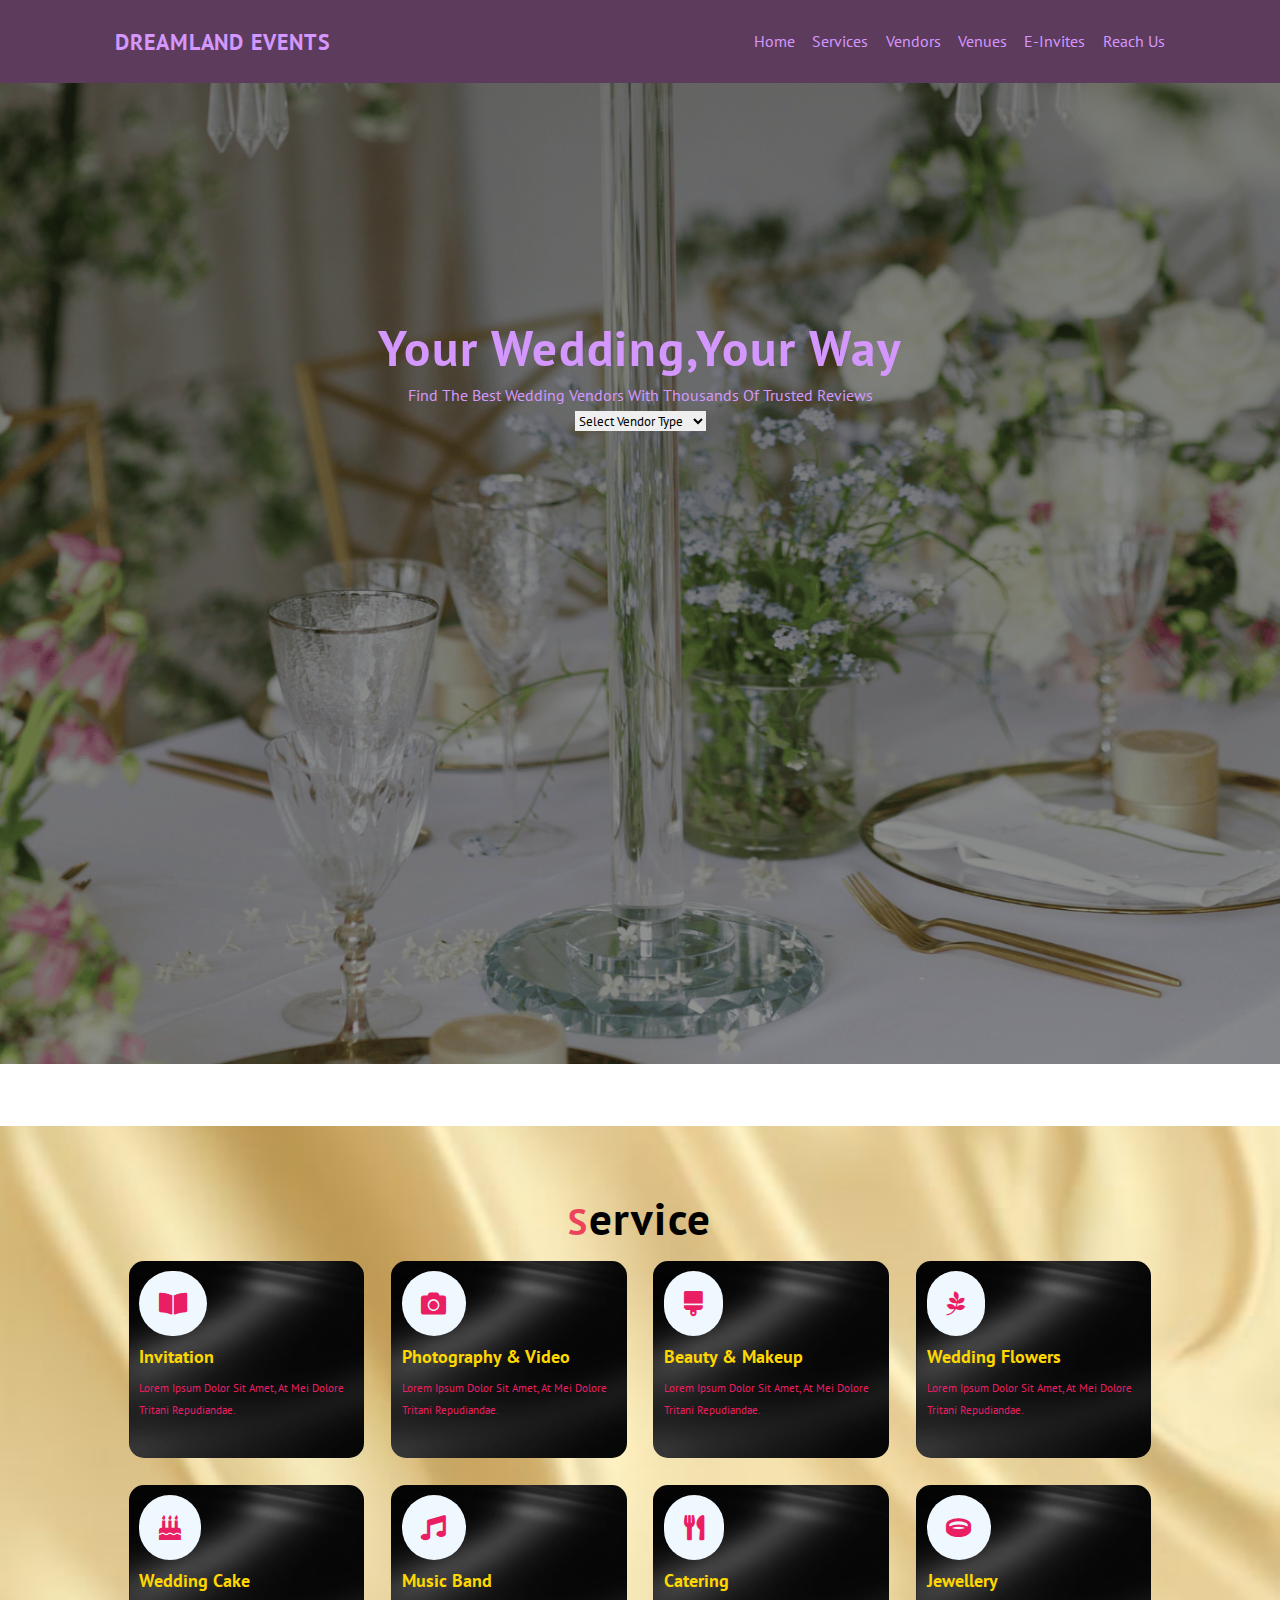
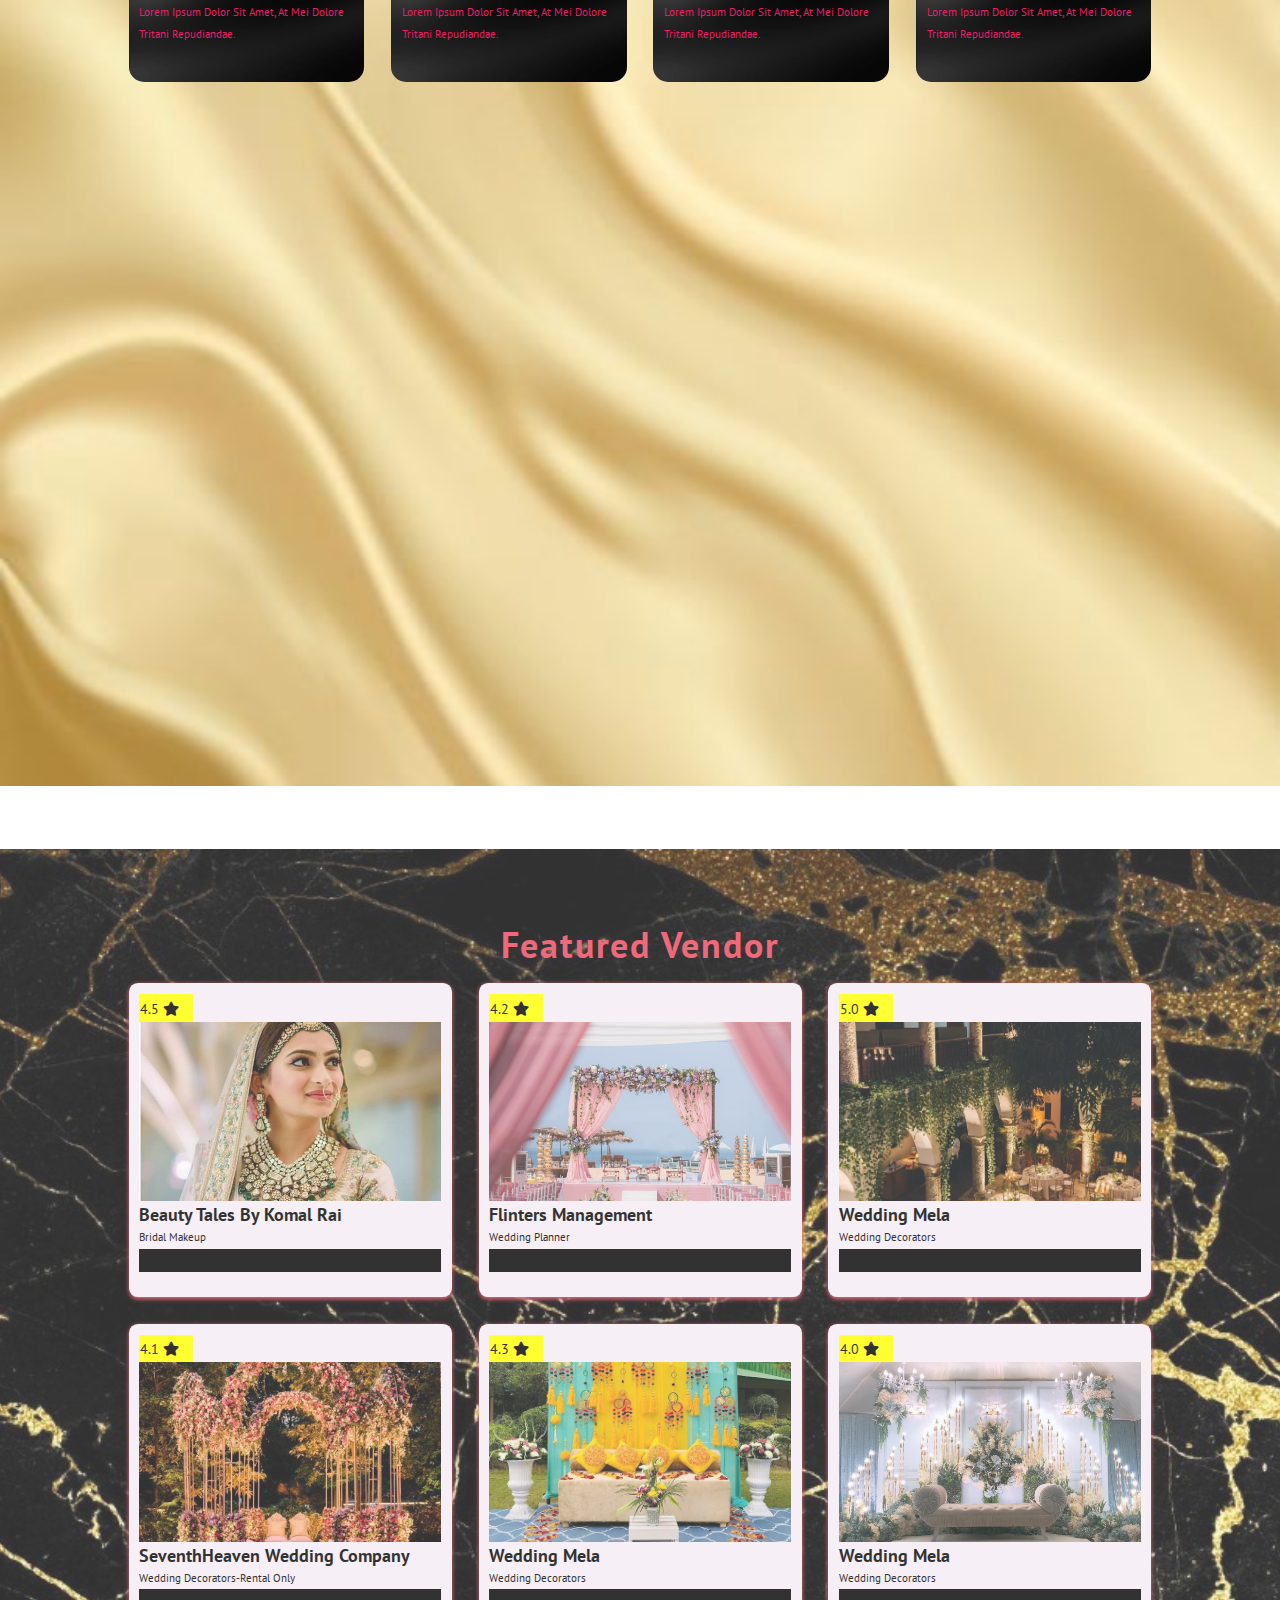
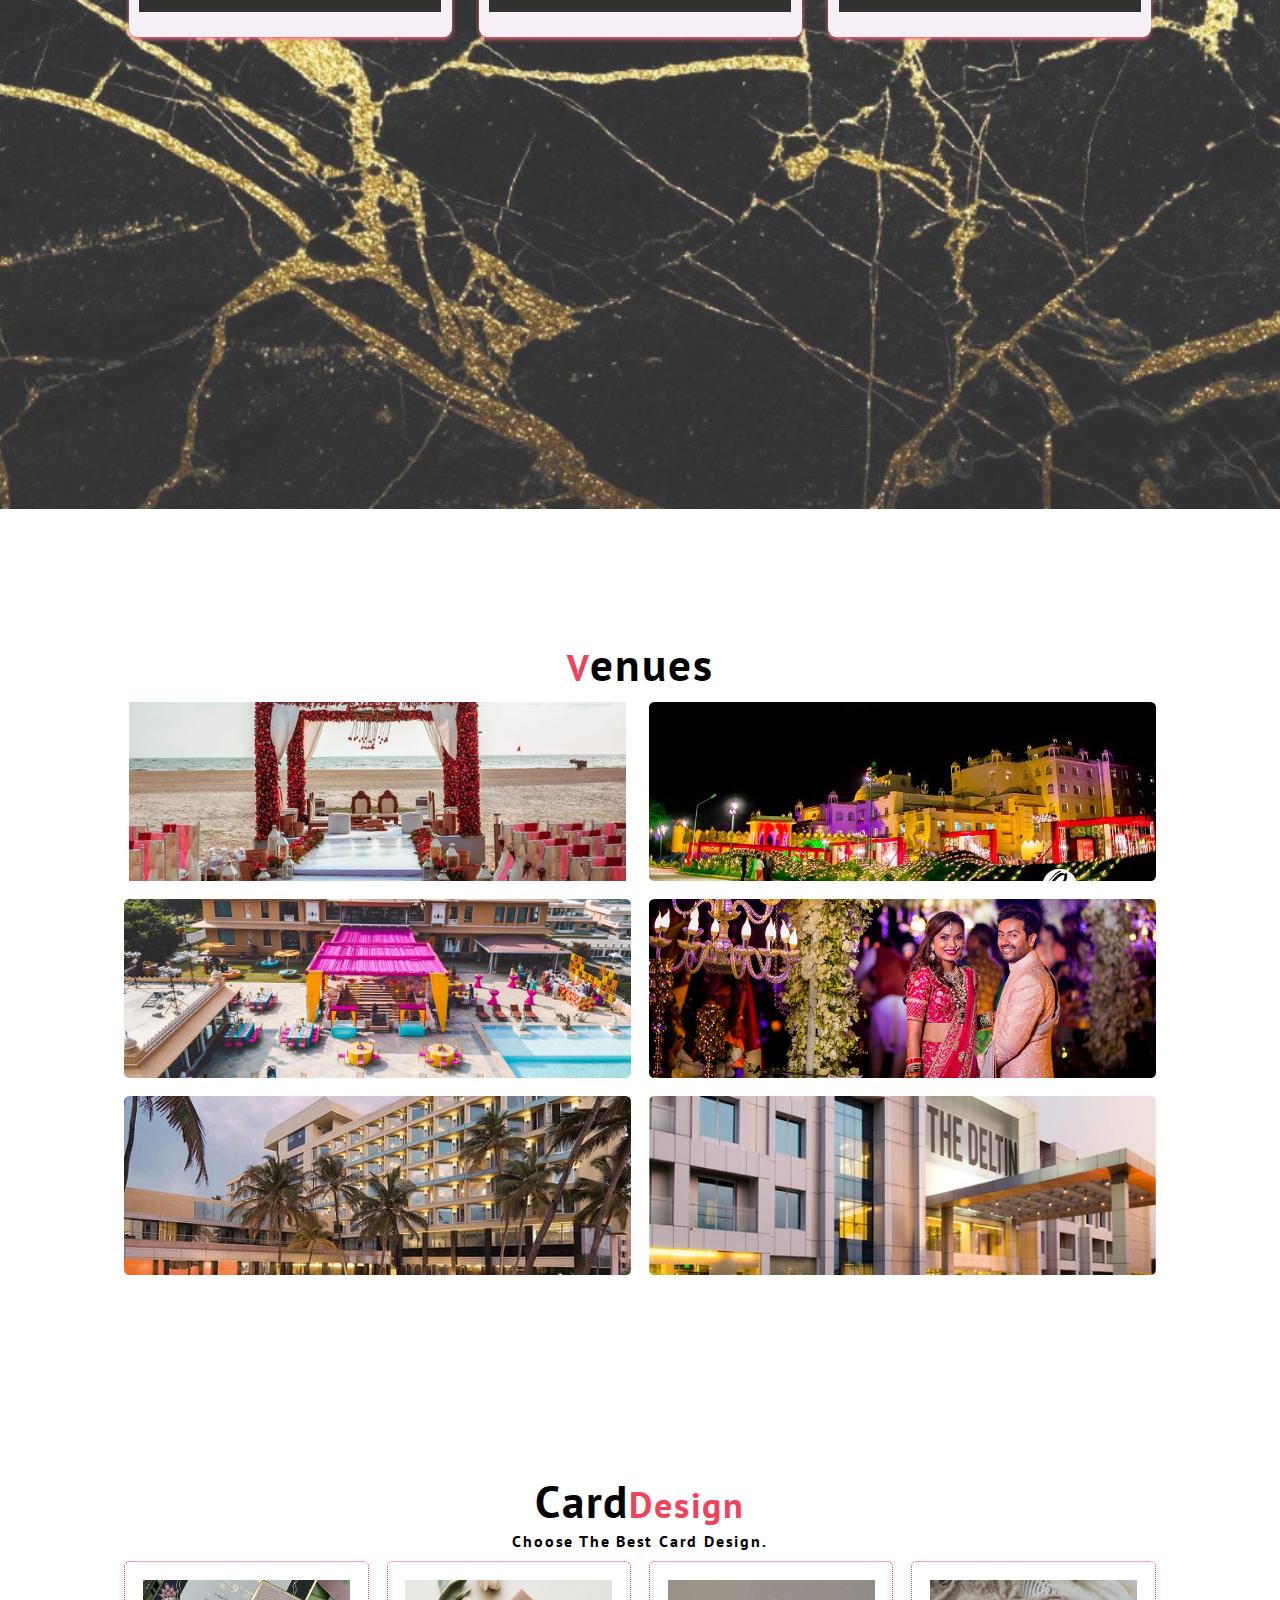
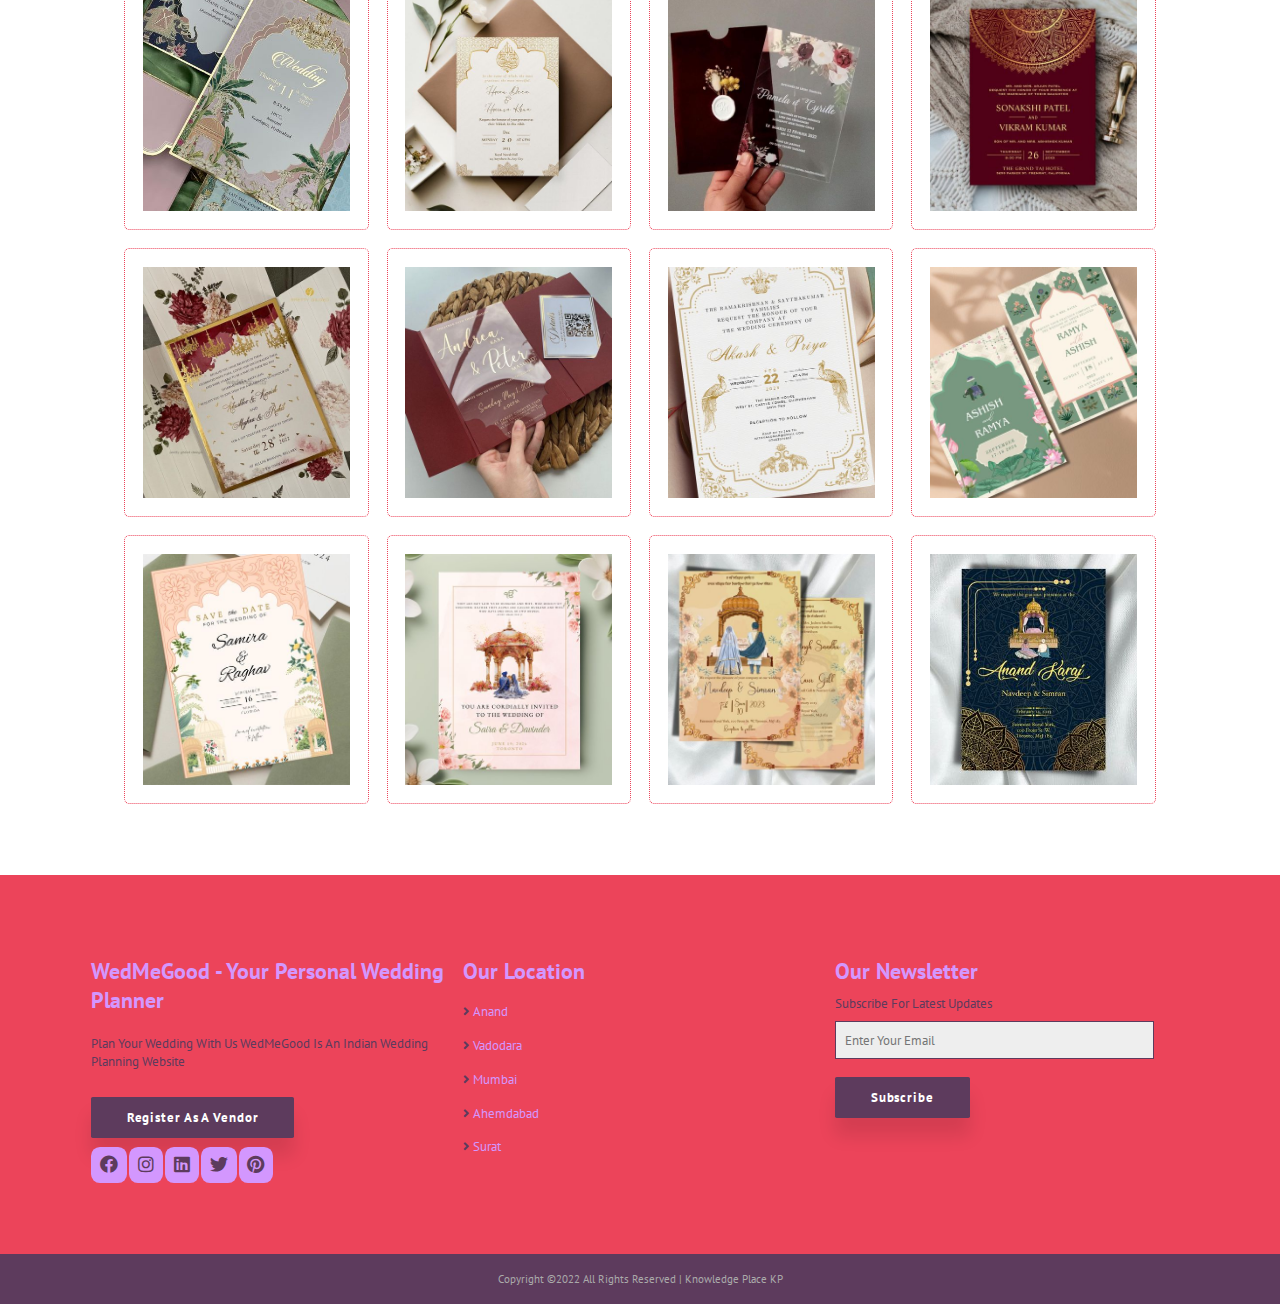
<file: project/index.html>
<!DOCTYPE html>
<html lang="en">
  <head>
    <meta charset="UTF-8" />
    <meta http-equiv="X-UA-Compatible" content="IE=edge" />
    <meta name="viewport" content="width=device-width, initial-scale=1.0" />
    <title>DREAMLAND EVENTS</title>
    <link rel="stylesheet" href="style.css" />
    <link
      rel="stylesheet"
      href="https://cdnjs.cloudflare.com/ajax/libs/font-awesome/5.15.4/css/all.min.css"
    />
  </head>

  <body>
    <header class="head">
      <a href="#" class="logo"
        <span>DREAMLAND EVENTS</span>&nbsp; 
      </a>
      <nav class="navbar">
        <a href="#" class="active">Home</a>
        <a href="#service">Services</a>
        <a href="#vendor">Vendors</a>
        <a href="#venue">Venues</a>
        <a href="#invite">E-invites</a>
        <a href="#contact">Reach us</a>
      </nav>
      <div id="menu-bar"><i class="fas fa-bars"></i></div>
    </header>

    /*--------------------------home section--------------------------*/
    
    <section class="home" id="home">
      <form action="#">
          <div class="search-box">
              <h1>Your Wedding,Your Way</h1>
              <p>Find the best wedding vendors with thousands of trusted reviews</p>
              <select id="pageSelect">
          <option disabled selected>Select vendor type</option>
          <option value="Wedding_Venues.html">Wedding Venues</option>
          <option value="bridal_makeup.html">Bridal Makeup</option>
          <option value="Groom_Wear.html">Groom Wear</option>
          <option value="Wedding_Decoration.html">Wedding decoration</option>
      </select>
          </div>
      </form>
      
  </section>
  
   <!------------------------services-------------------->
   
   <section class="service" id="service"  >
    <div class="title">
        <h1><span>S</span>ervice</h1>
    </div>
   
    <div class="services-row">
        <div class="services-col">
            <i class="fas fa-book-open"></i>
            <h2>invitation</h2>
            <p>Lorem ipsum dolor sit amet, at mei dolore tritani repudiandae.</p>
        </div>
        <div class="services-col">
            <i class="fas fa-camera"></i>
            <h2>Photography & Video</h2>
            <p>Lorem ipsum dolor sit amet, at mei dolore tritani repudiandae.</p>
        </div>
        <div class="services-col">
            <i class="fas fa-brush"></i>
            <h2>Beauty & Makeup</h2>
            <p>Lorem ipsum dolor sit amet, at mei dolore tritani repudiandae.</p>
        </div>
        <div class="services-col">
            <i class="fab fa-pagelines"></i>
            <h2>Wedding flowers</h2>
            <p>Lorem ipsum dolor sit amet, at mei dolore tritani repudiandae.</p>
        </div>
        <div class="services-col">
            <i class="fas fa-birthday-cake"></i>
            <h2>wedding cake</h2>
            <p>Lorem ipsum dolor sit amet, at mei dolore tritani repudiandae.</p>
        </div>
        <div class="services-col">
            <i class="fas fa-music"></i>
            <h2>music band</h2>
            <p>Lorem ipsum dolor sit amet, at mei dolore tritani repudiandae.</p>
        </div>
        <div class="services-col">
            <i class="fas fa-utensils"></i>
            <h2>Catering</h2>
            <p>Lorem ipsum dolor sit amet, at mei dolore tritani repudiandae.</p>
        </div>
        <div class="services-col">
            <i class="fas fa-ring"></i>
            <h2>Jewellery</h2>
            <p>Lorem ipsum dolor sit amet, at mei dolore tritani repudiandae.</p>
        </div>
    </div>
    
</section>

<!-----------------------------vendor------------------->

<section class="vendor" id="vendor">
  <div class="title">
      <h1><span>Featured <span>Vendor</h1>
  </div>
  <div class="vendor-list">
      <div class="vendor-row">
          <div class="rate">4.5&nbsp;<i class="fas fa-star" aria-hidden="true"></i></div>
          <img src="im1.jpg" alt="img">
          <h2>Beauty tales by komal rai</h2>
          <p>Bridal Makeup</p>
          <h3>Rs.20,000 onwards</h3>
      </div>
      <div class="vendor-row">
          <div class="rate">4.2&nbsp;<i class="fas fa-star" aria-hidden="true"></i></div>
          <img src="im2.jpg" alt="img">
          <h2>Flinters Management</h2>
          <p>Wedding Planner</p>
          <h3>Rs.2.5-4 Lakh</h3>
      </div>
      <div class="vendor-row">
          <div class="rate">5.0&nbsp;<i class="fas fa-star" aria-hidden="true"></i></div>
          <img src="im3.jpg" alt="img">
          <h2>Wedding Mela</h2>
          <p>Wedding Decorators</p>
          <h3>Rs.80,000-30,00,000</h3>
      </div>
      <div class="vendor-row">
          <div class="rate">4.1&nbsp;<i class="fas fa-star" aria-hidden="true"></i></div>
          <img src="im4.jpg" alt="img">
          <h2>SeventhHeaven Wedding Company</h2>
          <p>Wedding Decorators-Rental Only</p>
          <h3>Rs.80,000 Onwards</h3>
      </div>
      <div class="vendor-row">
          <div class="rate">4.3&nbsp;<i class="fas fa-star" aria-hidden="true"></i></div>
          <img src="im5.jpg" alt="img">
          <h2>Wedding Mela</h2>
          <p>Wedding Decorators</p>
          <h3>Rs.80,000-30,00,000</h3>
      </div>
      <div class="vendor-row">
          <div class="rate">4.0&nbsp;<i class="fas fa-star" aria-hidden="true"></i></div>
          <img src="im6.jpg" alt="img">
          <h2>Wedding Mela</h2>
          <p>Wedding Decorators</p>
          <h3>Rs.1.8 Lakh</h3>
      </div>
  </div>
</section>

<!----------------------------venue Section-------------->

<section class="venue" id="venue">
  <div class="title">
      <h1><span>V</span>enues</h1>
  </div>
  <div class="venue-list">
      <div class="venue-box">
          <img src="venue-1.jpg" alt="img">
          <div class="venue-info">
              <h2>Goa</h2>
              <p>Azaya Beach Resort, Goa</p>
              <button class="btn">More Info</button>
          </div>
      </div>
      <div class="venue-box">
          <img src="venue-2.jpg" alt="img">
          <div class="venue-info">
              <h2>Jaipur</h2>
              <p>The Raj Palace</p>
              <button class="btn">More Info</button>
          </div>
      </div>
      <div class="venue-box">
          <img src="venue-3.jpg" alt="img">
          <div class="venue-info">
              <h2>Udaipur</h2>
              <p>Taj Aravalli Resort and Spa</p>
              <button class="btn">More Info</button>
          </div>
      </div>
      <div class="venue-box">
          <img src="venue-4.jpg" alt="img">
          <div class="venue-info">
              <h2>Thailand</h2>
              <p>Prince Palace Hotel</p>
              <button class="btn">More Info</button>
          </div>
      </div>
      <div class="venue-box">
          <img src="venue-5.jpg" alt="img">
          <div class="venue-info">
              <h2>Mumbai</h2>
              <p>Grand Banquet, Chembur</p>
              <button class="btn">More Info</button>
          </div>
      </div>
      <div class="venue-box">
          <img src="venue-6.jpg" alt="img">
          <div class="venue-info">
              <h2>Daman</h2>
              <p>The Deltin,Daman</p>
              <button class="btn">More Info</button>
          </div>
      </div>
  </div>
</section>

<!------------------E-invitation------------------>

<section class="invite" id="invite">
  <div class="title">
      <h1>Card<span>Design</span></h1>
      <p>Choose the best card Design.</p>
  </div>
  <div class="invitation-row">
      <div class="invitation-box">
          <img src="cardA.jpg" alt="">
      </div>
      <div class="invitation-box">
          <img src="card2.jpg" alt="">
      </div>
      <div class="invitation-box">
          <img src="card3.jpg" alt="">
      </div>
      <div class="invitation-box">
          <img src="card4.jpg" alt="">
      </div>
      <div class="invitation-box">
          <img src="card5.jpg" alt="">
      </div>
      <div class="invitation-box">
          <img src="card6.jpg" alt="">
      </div>
      <div class="invitation-box">
          <img src="card7.jpg" alt="">
      </div>
      <div class="invitation-box">
          <img src="card8.jpg" alt="">
      </div>
      <div class="invitation-box">
          <img src="card9.jpg" alt="">
      </div>
      <div class="invitation-box">
          <img src="card10.jpg" alt="">
      </div>
      <div class="invitation-box">
          <img src="card11.jpg" alt="">
      </div>
      <div class="invitation-box">
          <img src="card12.jpg" alt="">
      </div>
  </div>
</section>

<!--------------------------------------------footer section--------------------------->

<footer id="contact">
  <div class="container">
      <div class="f-container">
          <h2>WedMeGood - Your Personal Wedding Planner</h2><br>
          <p>Plan your wedding with Us WedMeGood is an Indian Wedding Planning Website </p>
          <div>
              <button class="btn">Register as a Vendor</button>
          </div>
          <div class="social">
              <i class="fab fa-facebook"></i>
              <i class="fab fa-instagram"></i>
              <i class="fab fa-linkedin"></i>
              <i class="fab fa-twitter"></i>
              <i class="fab fa-pinterest"></i>
          </div>
      </div>
      <div class="f-container">
          <h2>Our Location</h2>
          <a href="#"><i class="fas fa-angle-right"></i>Anand</a>
          <a href="#"><i class="fas fa-angle-right"></i>Vadodara</a>
          <a href="#"><i class="fas fa-angle-right"></i>Mumbai</a>
          <a href="#"><i class=" fas fa-angle-right "></i>Ahemdabad</a>
              <a href="# "><i class="fas fa-angle-right "></i>Surat</a>
          </div>
          
          <div class="f-container ">
              <h2>Our Newsletter</h2>
              <p>Subscribe for latest updates</p>
              <input type="text " placeholder="Enter Your Email ">
              <button class="btn ">Subscribe</button>
              </div>
      </div>
  </footer>
  <div class="copyright ">
      <p>Copyright ©2022 All Rights Reserved | Knowledge Place KP</p>
  </div>
</body>
<script>
let menu = document.querySelector('#menu-bar');
let head = document.querySelector('.head .navbar');

menu.onclick = () => {
  head.classList.toggle('active');
};

window.onscroll = () => {
  head.classList.remove('active');
  if (window.scrollY > 60) {
      document.querySelector('#menu-bar').classList.add('active');
  } else {
      document.querySelector('#menu-bar').classList.remove('active');
  }
};
</script>   
<script src="script.js"> </script> 
</html>
</file>
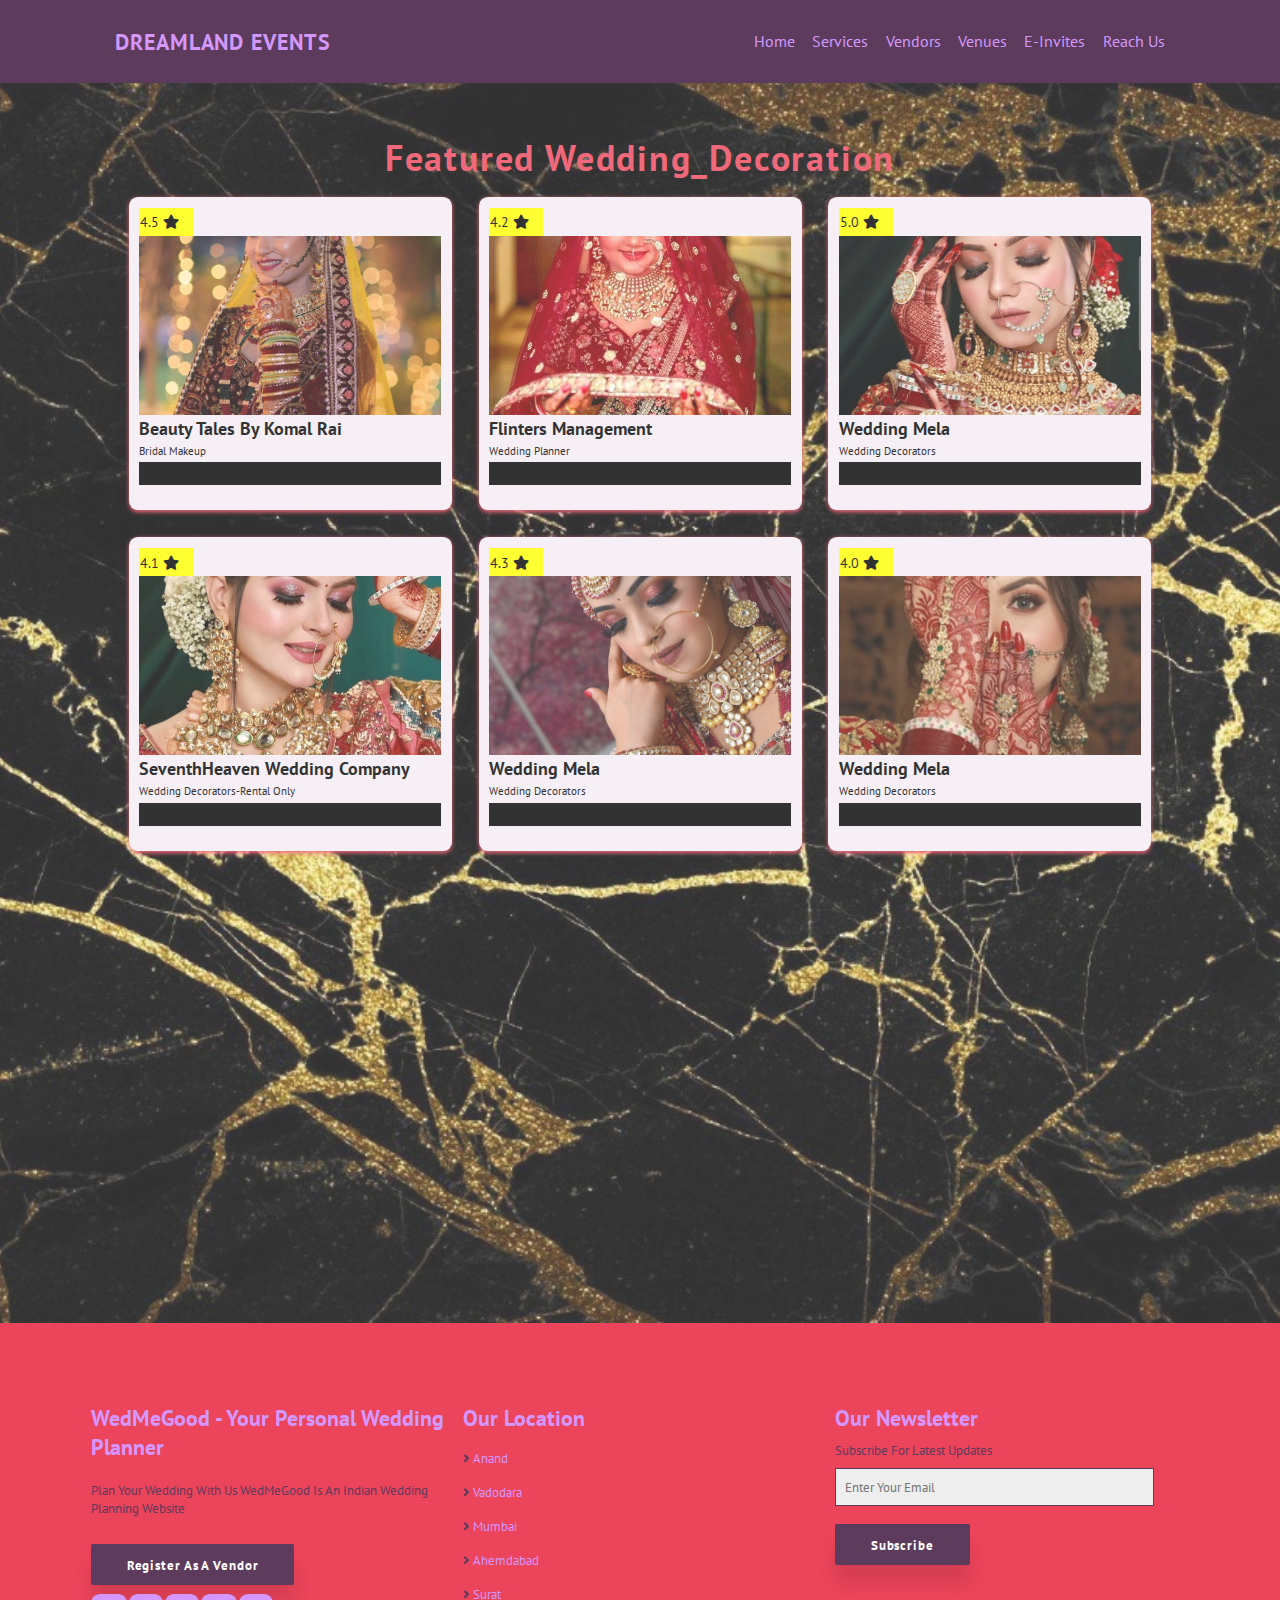
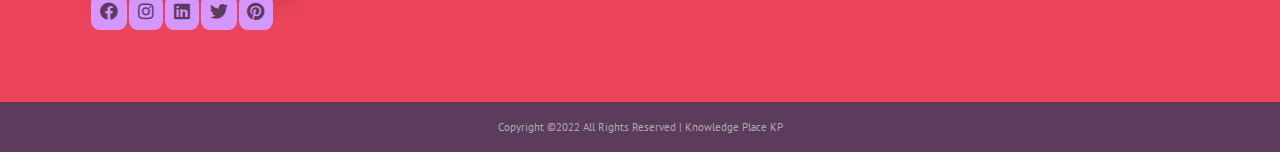
<file: project/bridal_makeup.html>
<!DOCTYPE html>
<html lang="en">
  <head>
    <meta charset="UTF-8" />
    <meta http-equiv="X-UA-Compatible" content="IE=edge" />
    <meta name="viewport" content="width=device-width, initial-scale=1.0" />
    <title>DREAMLAND EVENTS</title>
    <link rel="stylesheet" href="style.css" />
    <link
      rel="stylesheet"
      href="https://cdnjs.cloudflare.com/ajax/libs/font-awesome/5.15.4/css/all.min.css"
    />
  </head>

  <body>
    <header class="head">
      <a href="#" class="logo"
        <span>DREAMLAND EVENTS</span>&nbsp; 
      </a>
      <nav class="navbar">
        <a href="#" class="active">Home</a>
        <a href="#service">Services</a>
        <a href="#vendor">Vendors</a>
        <a href="#venue">Venues</a>
        <a href="#invite">E-invites</a>
        <a href="#contact">Reach us</a>
      </nav>
      <div id="menu-bar"><i class="fas fa-bars"></i></div>
    </header>
<body>
<!-- start -->
    <section class="vendor" id="vendor">
        <div class="title">
            <h1><span>Featured <span>Wedding_Decoration </h1>
        </div>
        <div class="vendor-list">
            <div class="vendor-row">
                <div class="rate">4.5&nbsp;<i class="fas fa-star" aria-hidden="true"></i></div>
                <img src="10.jpg" alt="img">
                <h2>Beauty tales by komal rai</h2>
                <p>Bridal Makeup</p>
                <h3>Rs.20,000 onwards</h3>
            </div>
            <div class="vendor-row">
                <div class="rate">4.2&nbsp;<i class="fas fa-star" aria-hidden="true"></i></div>
                <img src="20.jpg" alt="img">
                <h2>Flinters Management</h2>
                <p>Wedding Planner</p>
                <h3>Rs.2.5-4 Lakh</h3>
            </div>
            <div class="vendor-row">
                <div class="rate">5.0&nbsp;<i class="fas fa-star" aria-hidden="true"></i></div>
                <img src="30.jpg" alt="img">
                <h2>Wedding Mela</h2>
                <p>Wedding Decorators</p>
                <h3>Rs.80,000-30,00,000</h3>
            </div>
            <div class="vendor-row">
                <div class="rate">4.1&nbsp;<i class="fas fa-star" aria-hidden="true"></i></div>
                <img src="40.jpg" alt="img">
                <h2>SeventhHeaven Wedding Company</h2>
                <p>Wedding Decorators-Rental Only</p>
                <h3>Rs.80,000 Onwards</h3>
            </div>
            <div class="vendor-row">
                <div class="rate">4.3&nbsp;<i class="fas fa-star" aria-hidden="true"></i></div>
                <img src="50.jpg" alt="img">
                <h2>Wedding Mela</h2>
                <p>Wedding Decorators</p>
                <h3>Rs.80,000-30,00,000</h3>
            </div>
            <div class="vendor-row">
                <div class="rate">4.0&nbsp;<i class="fas fa-star" aria-hidden="true"></i></div>
                <img src="60.jpg" alt="img">
                <h2>Wedding Mela</h2>
                <p>Wedding Decorators</p>
                <h3>Rs.1.8 Lakh</h3>
            </div>
        </div>
      </section>
<!-- end -->
<footer id="contact">
    <div class="container">
        <div class="f-container">
            <h2>WedMeGood - Your Personal Wedding Planner</h2><br>
            <p>Plan your wedding with Us WedMeGood is an Indian Wedding Planning Website </p>
            <div>
                <button class="btn">Register as a Vendor</button>
            </div>
            <div class="social">
                <i class="fab fa-facebook"></i>
                <i class="fab fa-instagram"></i>
                <i class="fab fa-linkedin"></i>
                <i class="fab fa-twitter"></i>
                <i class="fab fa-pinterest"></i>
            </div>
        </div>
        <div class="f-container">
            <h2>Our Location</h2>
            <a href="#"><i class="fas fa-angle-right"></i>Anand</a>
            <a href="#"><i class="fas fa-angle-right"></i>Vadodara</a>
            <a href="#"><i class="fas fa-angle-right"></i>Mumbai</a>
            <a href="#"><i class=" fas fa-angle-right "></i>Ahemdabad</a>
                <a href="# "><i class="fas fa-angle-right "></i>Surat</a>
            </div>
            
            <div class="f-container ">
                <h2>Our Newsletter</h2>
                <p>Subscribe for latest updates</p>
                <input type="text " placeholder="Enter Your Email ">
                <button class="btn ">Subscribe</button>
                </div>
        </div>
    </footer>
    <div class="copyright ">
        <p>Copyright ©2022 All Rights Reserved | Knowledge Place KP</p>
    </div>
  </body>
  <script>
  let menu = document.querySelector('#menu-bar');
  let head = document.querySelector('.head .navbar');
  
  menu.onclick = () => {
    head.classList.toggle('active');
  };
  
  window.onscroll = () => {
    head.classList.remove('active');
    if (window.scrollY > 60) {
        document.querySelector('#menu-bar').classList.add('active');
    } else {
        document.querySelector('#menu-bar').classList.remove('active');
    }
  };
  </script>   
  <script src="script.js"> </script> 
  </html>
</file>
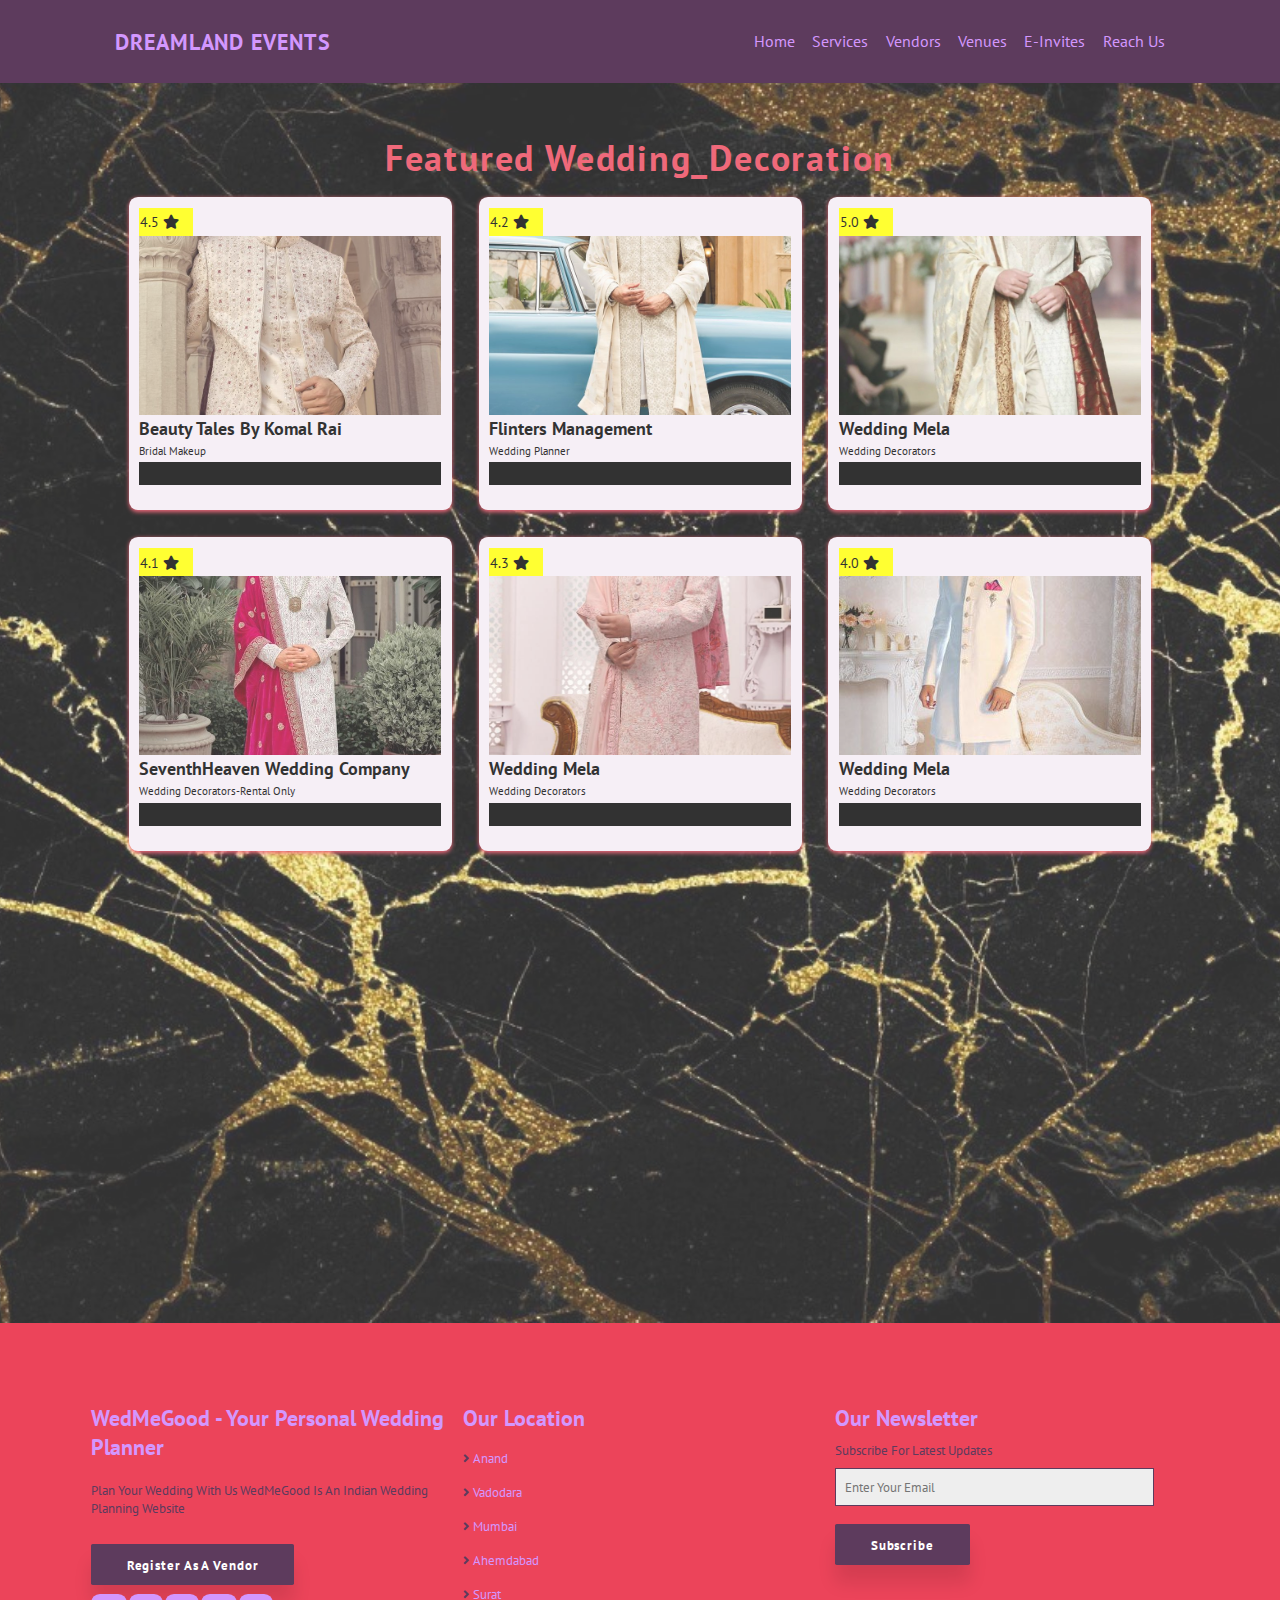
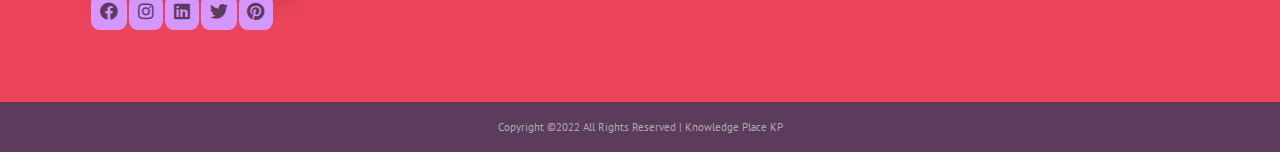
<file: project/Groom_Wear.html>
<!DOCTYPE html>
<html lang="en">
  <head>
    <meta charset="UTF-8" />
    <meta http-equiv="X-UA-Compatible" content="IE=edge" />
    <meta name="viewport" content="width=device-width, initial-scale=1.0" />
    <title>DREAMLAND EVENTS</title>
    <link rel="stylesheet" href="style.css" />
    <link
      rel="stylesheet"
      href="https://cdnjs.cloudflare.com/ajax/libs/font-awesome/5.15.4/css/all.min.css"
    />
  </head>

  <body>
    <header class="head">
      <a href="#" class="logo"
        <span>DREAMLAND EVENTS</span>&nbsp; 
      </a>
      <nav class="navbar">
        <a href="#" class="active">Home</a>
        <a href="#service">Services</a>
        <a href="#vendor">Vendors</a>
        <a href="#venue">Venues</a>
        <a href="#invite">E-invites</a>
        <a href="#contact">Reach us</a>
      </nav>
      <div id="menu-bar"><i class="fas fa-bars"></i></div>
    </header>
<body>
<!-- start -->
    <section class="vendor" id="vendor">
        <div class="title">
            <h1><span>Featured <span>Wedding_Decoration </h1>
        </div>
        <div class="vendor-list">
            <div class="vendor-row">
                <div class="rate">4.5&nbsp;<i class="fas fa-star" aria-hidden="true"></i></div>
                <img src="01.jpg" alt="img">
                <h2>Beauty tales by komal rai</h2>
                <p>Bridal Makeup</p>
                <h3>Rs.20,000 onwards</h3>
            </div>
            <div class="vendor-row">
                <div class="rate">4.2&nbsp;<i class="fas fa-star" aria-hidden="true"></i></div>
                <img src="02.jpg" alt="img">
                <h2>Flinters Management</h2>
                <p>Wedding Planner</p>
                <h3>Rs.2.5-4 Lakh</h3>
            </div>
            <div class="vendor-row">
                <div class="rate">5.0&nbsp;<i class="fas fa-star" aria-hidden="true"></i></div>
                <img src="03.jpg" alt="img">
                <h2>Wedding Mela</h2>
                <p>Wedding Decorators</p>
                <h3>Rs.80,000-30,00,000</h3>
            </div>
            <div class="vendor-row">
                <div class="rate">4.1&nbsp;<i class="fas fa-star" aria-hidden="true"></i></div>
                <img src="04.jpg" alt="img">
                <h2>SeventhHeaven Wedding Company</h2>
                <p>Wedding Decorators-Rental Only</p>
                <h3>Rs.80,000 Onwards</h3>
            </div>
            <div class="vendor-row">
                <div class="rate">4.3&nbsp;<i class="fas fa-star" aria-hidden="true"></i></div>
                <img src="05.jpg" alt="img">
                <h2>Wedding Mela</h2>
                <p>Wedding Decorators</p>
                <h3>Rs.80,000-30,00,000</h3>
            </div>
            <div class="vendor-row">
                <div class="rate">4.0&nbsp;<i class="fas fa-star" aria-hidden="true"></i></div>
                <img src="06.jpg" alt="img">
                <h2>Wedding Mela</h2>
                <p>Wedding Decorators</p>
                <h3>Rs.1.8 Lakh</h3>
            </div>
        </div>
      </section>
<!-- end -->
<footer id="contact">
    <div class="container">
        <div class="f-container">
            <h2>WedMeGood - Your Personal Wedding Planner</h2><br>
            <p>Plan your wedding with Us WedMeGood is an Indian Wedding Planning Website </p>
            <div>
                <button class="btn">Register as a Vendor</button>
            </div>
            <div class="social">
                <i class="fab fa-facebook"></i>
                <i class="fab fa-instagram"></i>
                <i class="fab fa-linkedin"></i>
                <i class="fab fa-twitter"></i>
                <i class="fab fa-pinterest"></i>
            </div>
        </div>
        <div class="f-container">
            <h2>Our Location</h2>
            <a href="#"><i class="fas fa-angle-right"></i>Anand</a>
            <a href="#"><i class="fas fa-angle-right"></i>Vadodara</a>
            <a href="#"><i class="fas fa-angle-right"></i>Mumbai</a>
            <a href="#"><i class=" fas fa-angle-right "></i>Ahemdabad</a>
                <a href="# "><i class="fas fa-angle-right "></i>Surat</a>
            </div>
            
            <div class="f-container ">
                <h2>Our Newsletter</h2>
                <p>Subscribe for latest updates</p>
                <input type="text " placeholder="Enter Your Email ">
                <button class="btn ">Subscribe</button>
                </div>
        </div>
    </footer>
    <div class="copyright ">
        <p>Copyright ©2022 All Rights Reserved | Knowledge Place KP</p>
    </div>
  </body>
  <script>
  let menu = document.querySelector('#menu-bar');
  let head = document.querySelector('.head .navbar');
  
  menu.onclick = () => {
    head.classList.toggle('active');
  };
  
  window.onscroll = () => {
    head.classList.remove('active');
    if (window.scrollY > 60) {
        document.querySelector('#menu-bar').classList.add('active');
    } else {
        document.querySelector('#menu-bar').classList.remove('active');
    }
  };
  </script>   
  <script src="script.js"> </script> 
  </html>
</file>
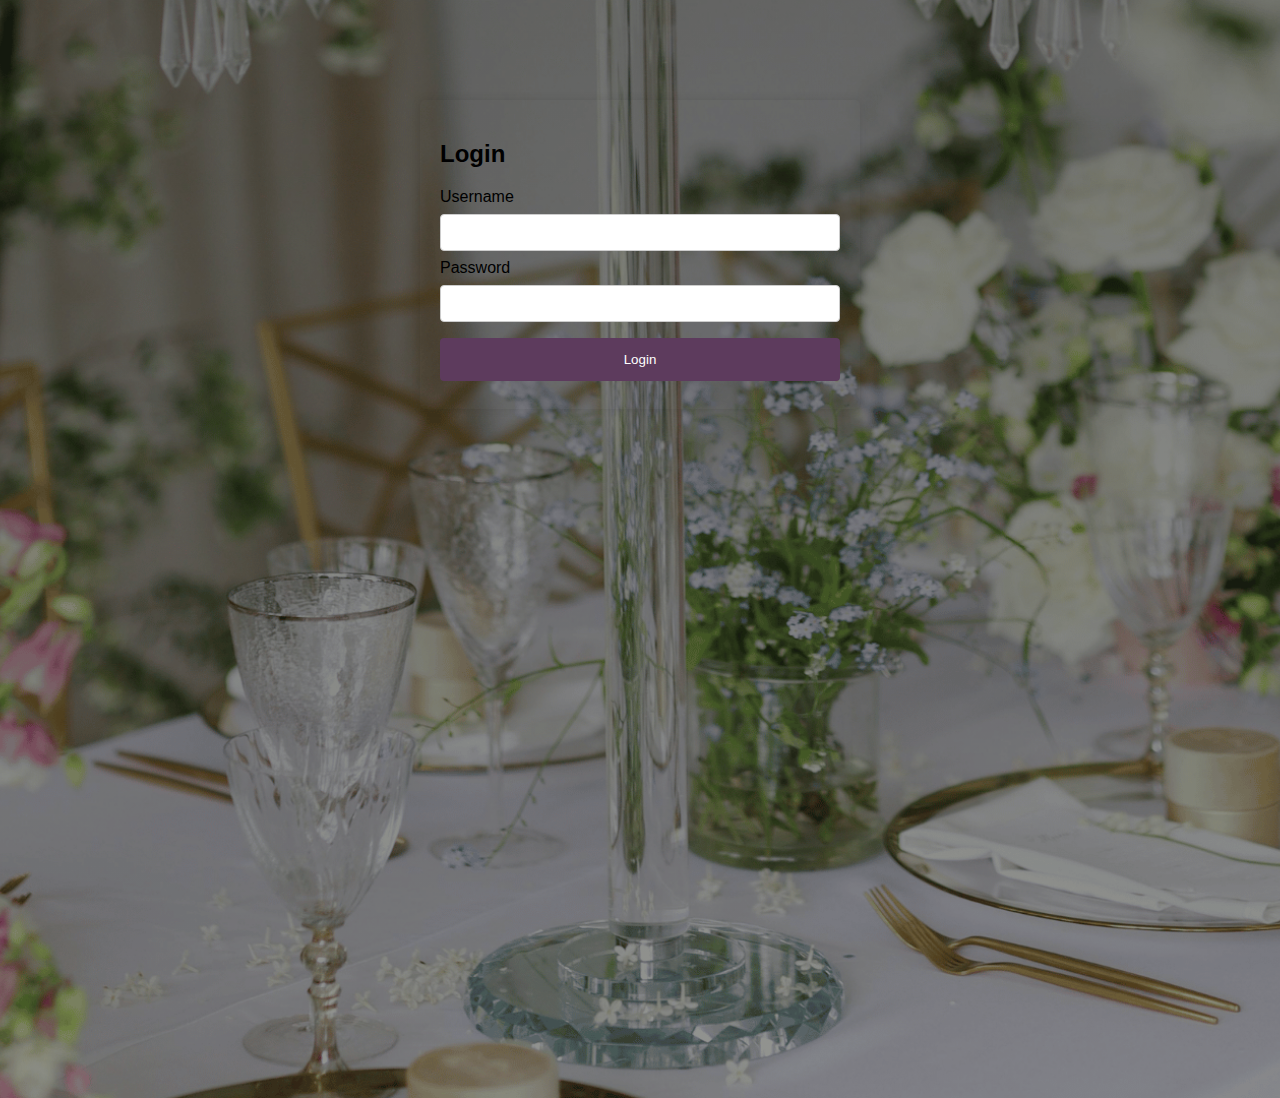
<file: project/login.html>
<!DOCTYPE html>
<html lang="en">
<head>
  <meta charset="UTF-8">
  <meta name="viewport" content="width=device-width, initial-scale=1.0">
  <title>Login Page</title>
  <style>
    body {
      font-family: Arial, sans-serif;
      background-color: #f4f4f4;
      background: linear-gradient(rgba(0, 0, 0, 0.5), rgba(0, 0, 0, 0.4)),
    url("22.png");
  background-position: center;
  background-repeat: no-repeat;
  background-size: cover;
  justify-content: center;
  align-items: center;
  height: 110vh;

    }
    .container {
      max-width: 400px;
      margin: 100px auto;
      padding: 20px;
      border-radius: 5px;
      box-shadow: 0 0 10px rgba(0, 0, 0, 0.1);
    }
    input[type="text"],
    input[type="password"] {
      width: 100%;
      padding: 10px;
      margin: 8px 0;
      display: inline-block;
      border: 1px solid #ccc;
      border-radius: 4px;
      box-sizing: border-box;
    }
    input[type="submit"] {
      width: 100%;
      background-color: rgba(93,59,93);
      color: white;
      padding: 14px 20px;
      margin: 8px 0;
      border: none;
      border-radius: 4px;
      cursor: pointer;
    }
    input[type="submit"]:hover {
      background-color: rgba(93,70,93);
    }
  </style>
</head>
<body>
  <div class="container">
    <h2>Login</h2>
    <form id="login-form">
      <label for="username">Username</label>
      <input type="text" id="username" name="username" required>
      
      <label for="password">Password</label>
      <input type="password" id="password" name="password" required>
      
      <input type="submit" value="Login" id="submit">
      
    </form>
  </div>

  <!-- Ensure script.js is correctly referenced -->
  <script src="script.js"></script>
</body>
</html>
</file>
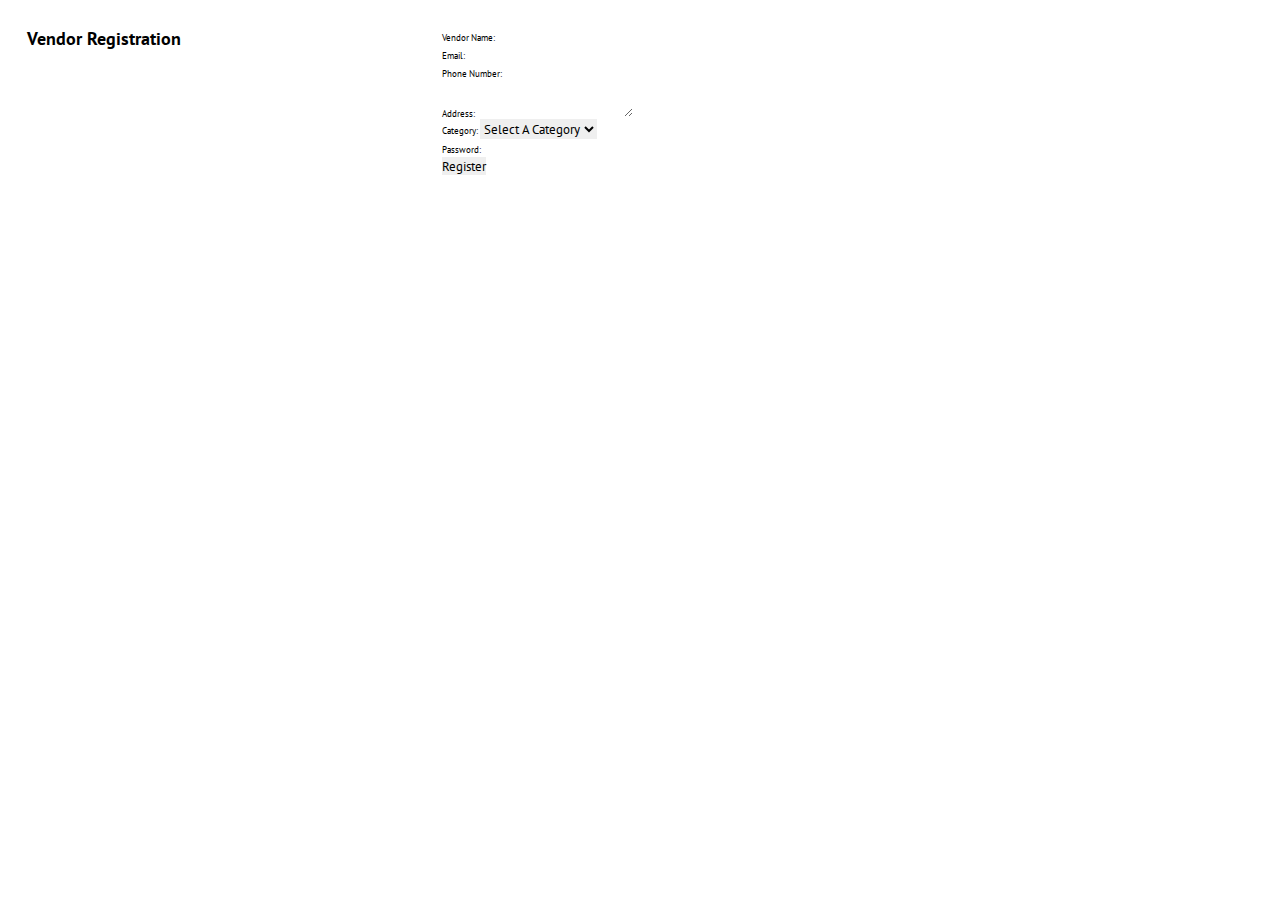
<file: project/vendor.html>
<!DOCTYPE html>
<html lang="en">
<head>
    <meta charset="UTF-8">
    <meta name="viewport" content="width=device-width, initial-scale=1.0">
    <title>Vendor Registration</title>
    <link rel="stylesheet" href="style.css">
</head>
<body>
    <div class="container">
        <h1>Vendor Registration</h1>
        <form id="vendorForm">
            <div class="form-group">
                <label for="name">Vendor Name:</label>
                <input type="text" id="name" name="name" required>
            </div>
            <div class="form-group">
                <label for="email">Email:</label>
                <input type="email" id="email" name="email" required>
            </div>
            <div class="form-group">
                <label for="phone">Phone Number:</label>
                <input type="tel" id="phone" name="phone" required>
            </div>
            <div class="form-group">
                <label for="address">Address:</label>
                <textarea id="address" name="address" required></textarea>
            </div>
            <div class="form-group">
                <label for="category">Category:</label>
                <select id="category" name="category" required>
                    <option value="">Select a category</option>
                    <option value="electronics">Electronics</option>
                    <option value="clothing">Clothing</option>
                    <option value="food">Food</option>
                    <option value="furniture">Furniture</option>
                </select>
            </div>
            <div class="form-group">
                <label for="password">Password:</label>
                <input type="password" id="password" name="password" required>
            </div>
            <button type="submit">Register</button>
        </form>
    </div>

    <script src="script.js"></script>
</body>
</html>
</file>
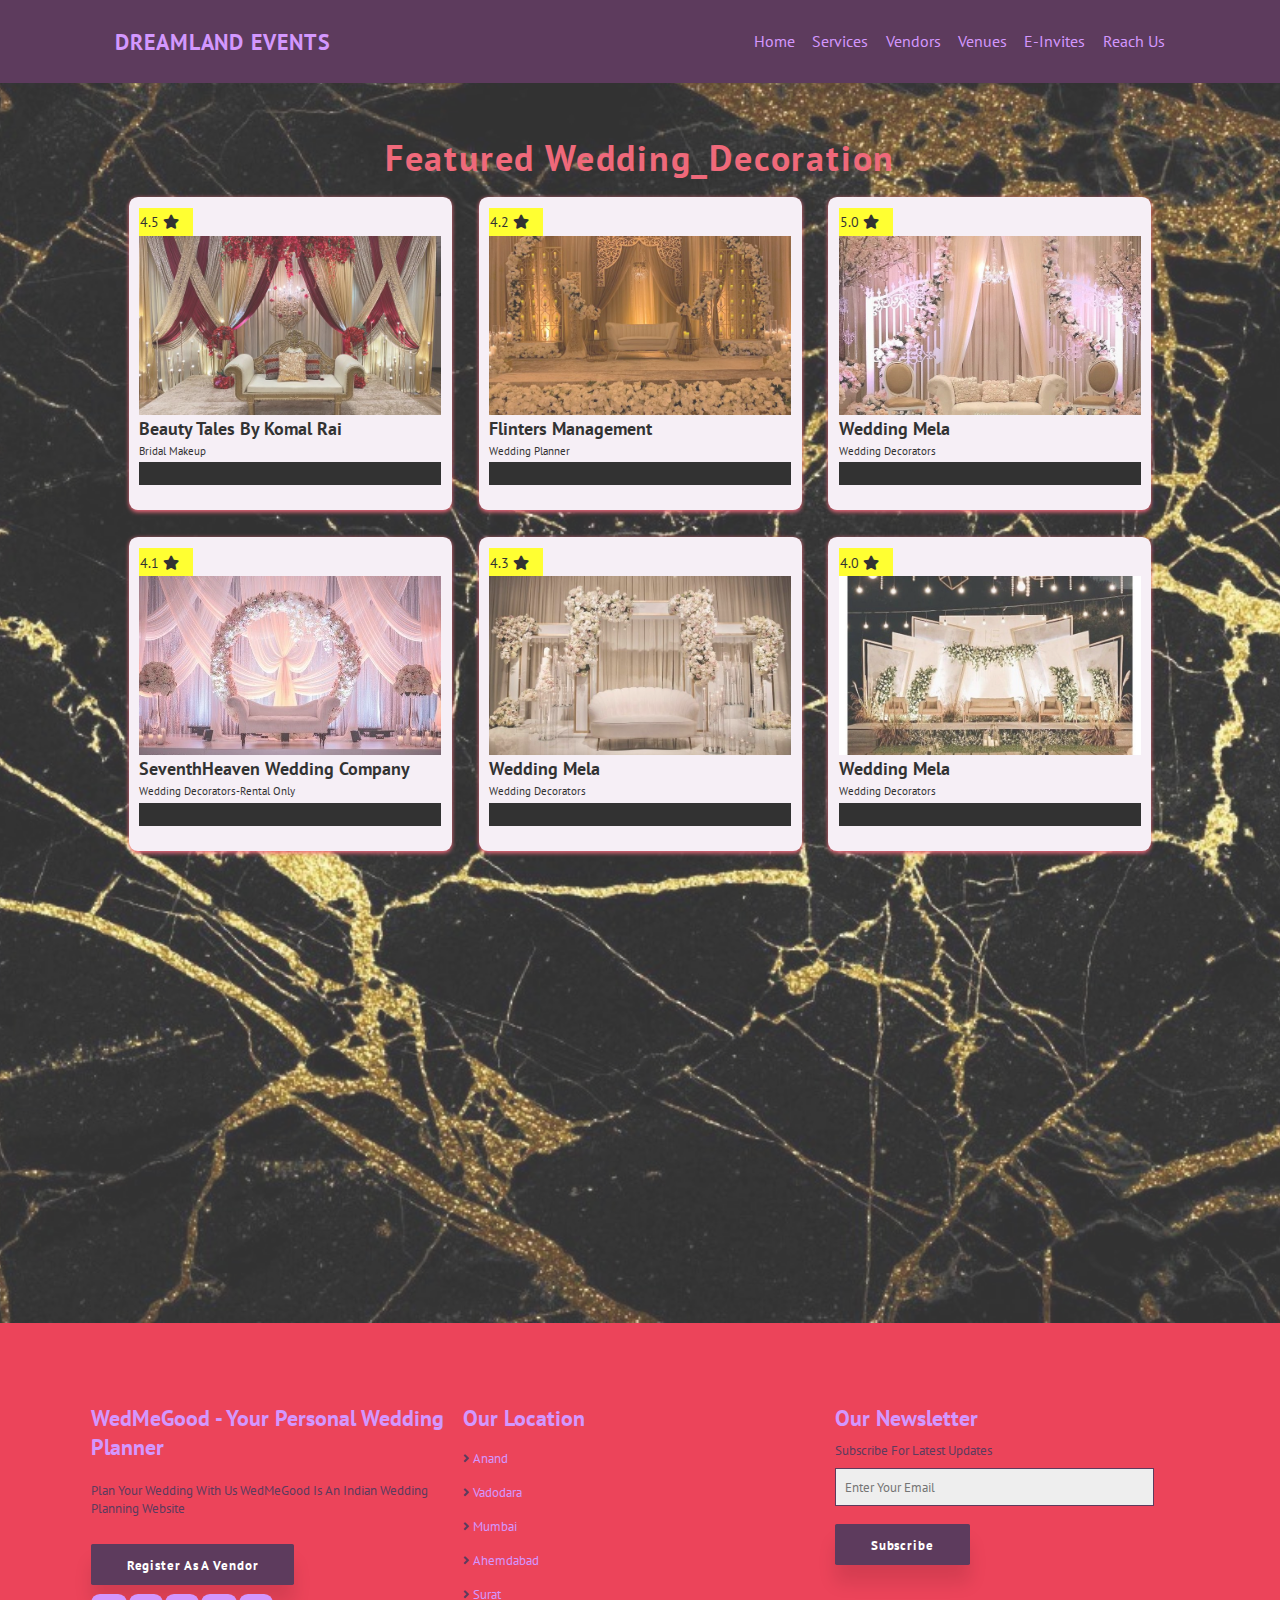
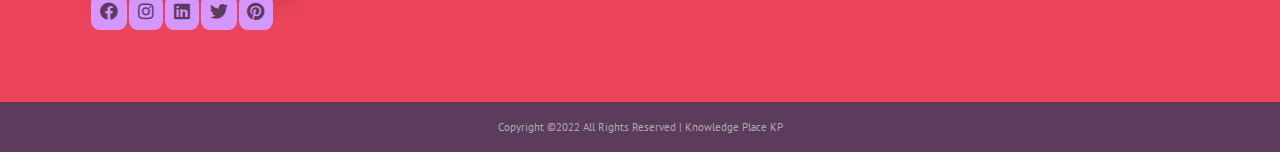
<file: project/Wedding_Decoration.html>
<!DOCTYPE html>
<html lang="en">
  <head>
    <meta charset="UTF-8" />
    <meta http-equiv="X-UA-Compatible" content="IE=edge" />
    <meta name="viewport" content="width=device-width, initial-scale=1.0" />
    <title>DREAMLAND EVENTS</title>
    <link rel="stylesheet" href="style.css" />
    <link
      rel="stylesheet"
      href="https://cdnjs.cloudflare.com/ajax/libs/font-awesome/5.15.4/css/all.min.css"
    />
  </head>

  <body>
    <header class="head">
      <a href="#" class="logo"
        <span>DREAMLAND EVENTS</span>&nbsp; 
      </a>
      <nav class="navbar">
        <a href="#" class="active">Home</a>
        <a href="#service">Services</a>
        <a href="#vendor">Vendors</a>
        <a href="#venue">Venues</a>
        <a href="#invite">E-invites</a>
        <a href="#contact">Reach us</a>
      </nav>
      <div id="menu-bar"><i class="fas fa-bars"></i></div>
    </header>
<body>
<!-- start -->
    <section class="vendor" id="vendor">
        <div class="title">
            <h1><span>Featured <span>Wedding_Decoration </h1>
        </div>
        <div class="vendor-list">
            <div class="vendor-row">
                <div class="rate">4.5&nbsp;<i class="fas fa-star" aria-hidden="true"></i></div>
                <img src="1.jpg" alt="img">
                <h2>Beauty tales by komal rai</h2>
                <p>Bridal Makeup</p>
                <h3>Rs.20,000 onwards</h3>
            </div>
            <div class="vendor-row">
                <div class="rate">4.2&nbsp;<i class="fas fa-star" aria-hidden="true"></i></div>
                <img src="2.jpg" alt="img">
                <h2>Flinters Management</h2>
                <p>Wedding Planner</p>
                <h3>Rs.2.5-4 Lakh</h3>
            </div>
            <div class="vendor-row">
                <div class="rate">5.0&nbsp;<i class="fas fa-star" aria-hidden="true"></i></div>
                <img src="3.jpg" alt="img">
                <h2>Wedding Mela</h2>
                <p>Wedding Decorators</p>
                <h3>Rs.80,000-30,00,000</h3>
            </div>
            <div class="vendor-row">
                <div class="rate">4.1&nbsp;<i class="fas fa-star" aria-hidden="true"></i></div>
                <img src="4.jpg" alt="img">
                <h2>SeventhHeaven Wedding Company</h2>
                <p>Wedding Decorators-Rental Only</p>
                <h3>Rs.80,000 Onwards</h3>
            </div>
            <div class="vendor-row">
                <div class="rate">4.3&nbsp;<i class="fas fa-star" aria-hidden="true"></i></div>
                <img src="5.jpg" alt="img">
                <h2>Wedding Mela</h2>
                <p>Wedding Decorators</p>
                <h3>Rs.80,000-30,00,000</h3>
            </div>
            <div class="vendor-row">
                <div class="rate">4.0&nbsp;<i class="fas fa-star" aria-hidden="true"></i></div>
                <img src="6.jpg" alt="img">
                <h2>Wedding Mela</h2>
                <p>Wedding Decorators</p>
                <h3>Rs.1.8 Lakh</h3>
            </div>
        </div>
      </section>
<!-- end -->
<footer id="contact">
    <div class="container">
        <div class="f-container">
            <h2>WedMeGood - Your Personal Wedding Planner</h2><br>
            <p>Plan your wedding with Us WedMeGood is an Indian Wedding Planning Website </p>
            <div>
                <button class="btn">Register as a Vendor</button>
            </div>
            <div class="social">
                <i class="fab fa-facebook"></i>
                <i class="fab fa-instagram"></i>
                <i class="fab fa-linkedin"></i>
                <i class="fab fa-twitter"></i>
                <i class="fab fa-pinterest"></i>
            </div>
        </div>
        <div class="f-container">
            <h2>Our Location</h2>
            <a href="#"><i class="fas fa-angle-right"></i>Anand</a>
            <a href="#"><i class="fas fa-angle-right"></i>Vadodara</a>
            <a href="#"><i class="fas fa-angle-right"></i>Mumbai</a>
            <a href="#"><i class=" fas fa-angle-right "></i>Ahemdabad</a>
                <a href="# "><i class="fas fa-angle-right "></i>Surat</a>
            </div>
            
            <div class="f-container ">
                <h2>Our Newsletter</h2>
                <p>Subscribe for latest updates</p>
                <input type="text " placeholder="Enter Your Email ">
                <button class="btn ">Subscribe</button>
                </div>
        </div>
    </footer>
    <div class="copyright ">
        <p>Copyright ©2022 All Rights Reserved | Knowledge Place KP</p>
    </div>
  </body>
  <script>
  let menu = document.querySelector('#menu-bar');
  let head = document.querySelector('.head .navbar');
  
  menu.onclick = () => {
    head.classList.toggle('active');
  };
  
  window.onscroll = () => {
    head.classList.remove('active');
    if (window.scrollY > 60) {
        document.querySelector('#menu-bar').classList.add('active');
    } else {
        document.querySelector('#menu-bar').classList.remove('active');
    }
  };
  </script>   
  <script src="script.js"> </script> 
  </html>
</file>
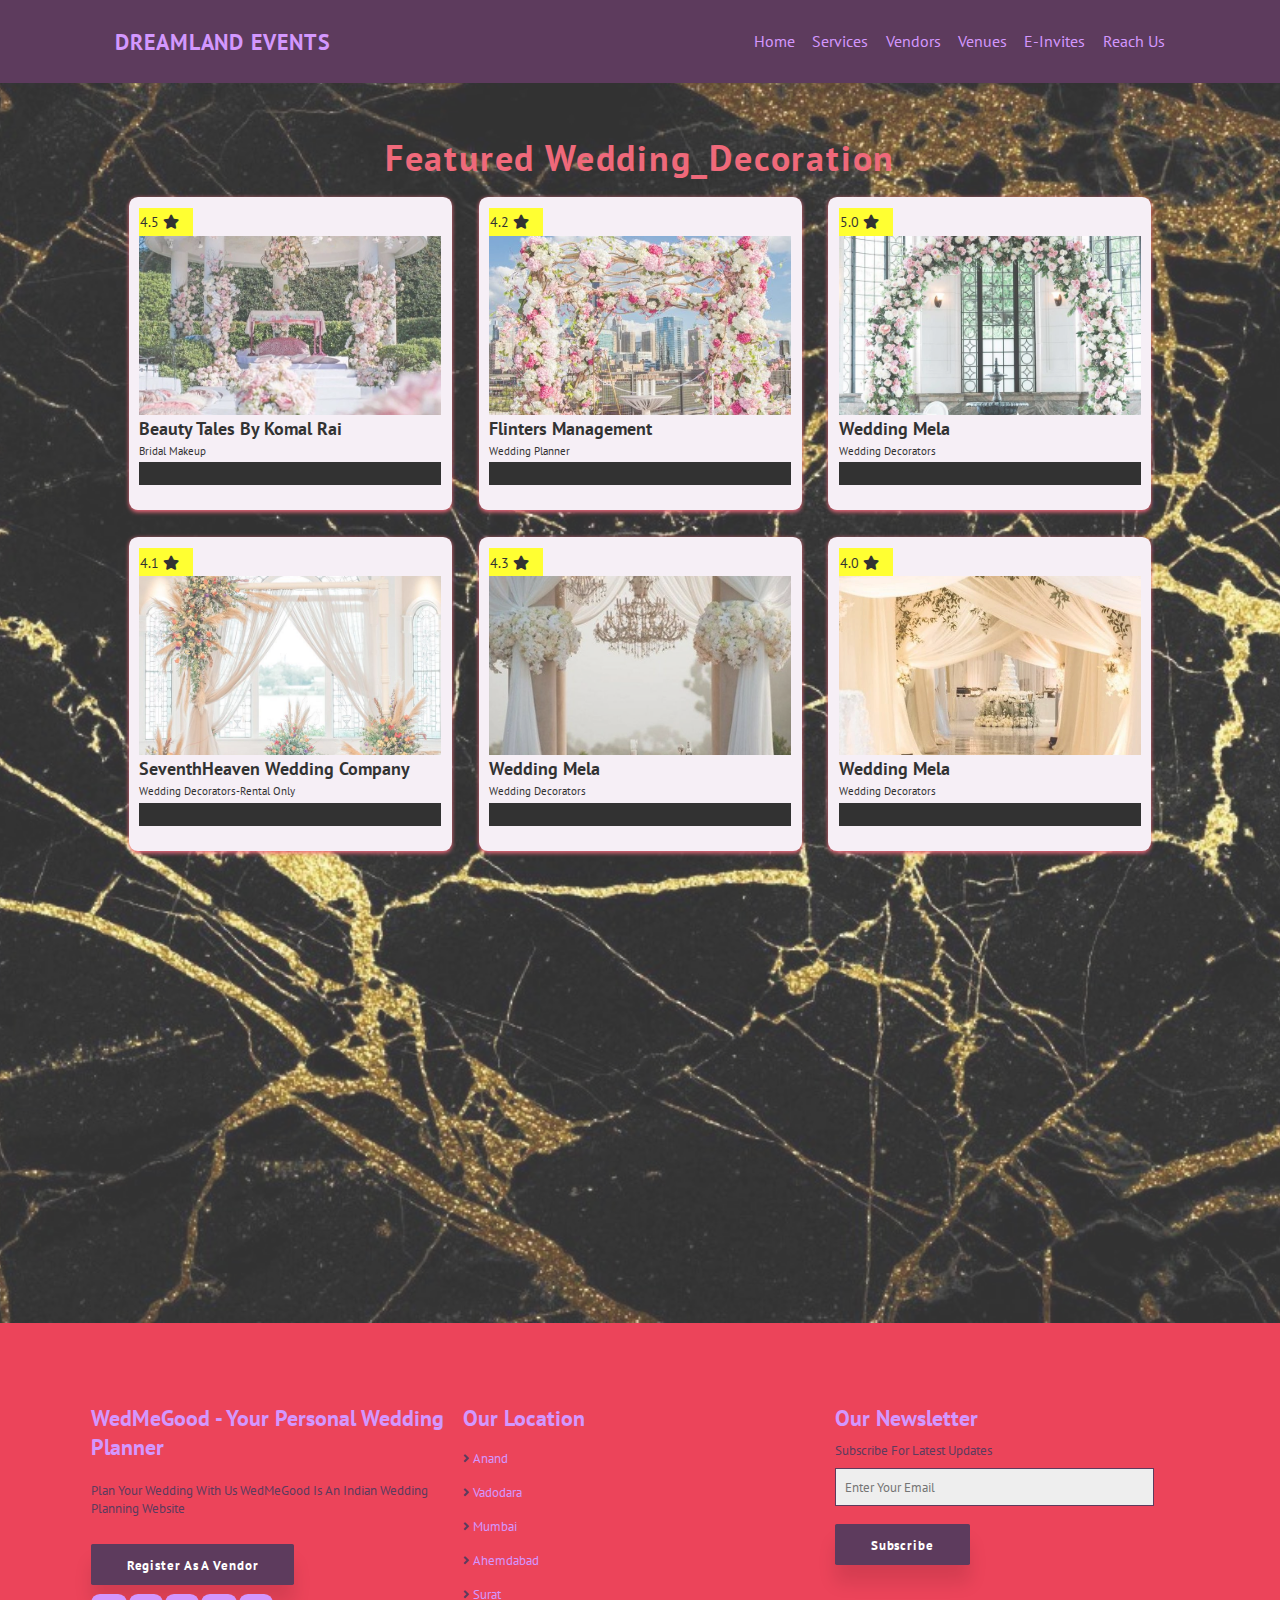
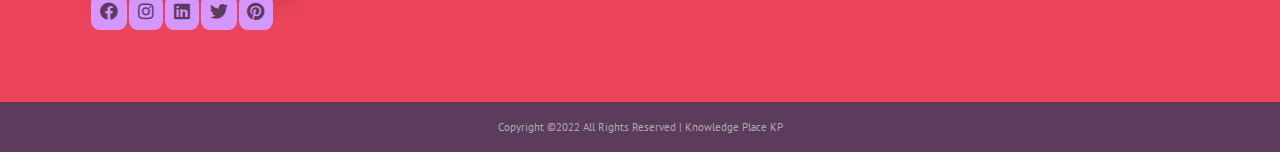
<file: project/Wedding_Venues.html>
<!DOCTYPE html>
<html lang="en">
  <head>
    <meta charset="UTF-8" />
    <meta http-equiv="X-UA-Compatible" content="IE=edge" />
    <meta name="viewport" content="width=device-width, initial-scale=1.0" />
    <title>DREAMLAND EVENTS</title>
    <link rel="stylesheet" href="style.css" />
    <link
      rel="stylesheet"
      href="https://cdnjs.cloudflare.com/ajax/libs/font-awesome/5.15.4/css/all.min.css"
    />
  </head>

  <body>
    <header class="head">
      <a href="#" class="logo"
        <span>DREAMLAND EVENTS</span>&nbsp; 
      </a>
      <nav class="navbar">
        <a href="#" class="active">Home</a>
        <a href="#service">Services</a>
        <a href="#vendor">Vendors</a>
        <a href="#venue">Venues</a>
        <a href="#invite">E-invites</a>
        <a href="#contact">Reach us</a>
      </nav>
      <div id="menu-bar"><i class="fas fa-bars"></i></div>
    </header>
<body>
<!-- start -->
    <section class="vendor" id="vendor">
        <div class="title">
            <h1><span>Featured <span>Wedding_Decoration </h1>
        </div>
        <div class="vendor-list">
            <div class="vendor-row">
                <div class="rate">4.5&nbsp;<i class="fas fa-star" aria-hidden="true"></i></div>
                <img src="11.jpg" alt="img">
                <h2>Beauty tales by komal rai</h2>
                <p>Bridal Makeup</p>
                <h3>Rs.20,000 onwards</h3>
            </div>
            <div class="vendor-row">
                <div class="rate">4.2&nbsp;<i class="fas fa-star" aria-hidden="true"></i></div>
                <img src="22.jpg" alt="img">
                <h2>Flinters Management</h2>
                <p>Wedding Planner</p>
                <h3>Rs.2.5-4 Lakh</h3>
            </div>
            <div class="vendor-row">
                <div class="rate">5.0&nbsp;<i class="fas fa-star" aria-hidden="true"></i></div>
                <img src="33.jpg" alt="img">
                <h2>Wedding Mela</h2>
                <p>Wedding Decorators</p>
                <h3>Rs.80,000-30,00,000</h3>
            </div>
            <div class="vendor-row">
                <div class="rate">4.1&nbsp;<i class="fas fa-star" aria-hidden="true"></i></div>
                <img src="44.jpg" alt="img">
                <h2>SeventhHeaven Wedding Company</h2>
                <p>Wedding Decorators-Rental Only</p>
                <h3>Rs.80,000 Onwards</h3>
            </div>
            <div class="vendor-row">
                <div class="rate">4.3&nbsp;<i class="fas fa-star" aria-hidden="true"></i></div>
                <img src="55.jpg" alt="img">
                <h2>Wedding Mela</h2>
                <p>Wedding Decorators</p>
                <h3>Rs.80,000-30,00,000</h3>
            </div>
            <div class="vendor-row">
                <div class="rate">4.0&nbsp;<i class="fas fa-star" aria-hidden="true"></i></div>
                <img src="66.jpg" alt="img">
                <h2>Wedding Mela</h2>
                <p>Wedding Decorators</p>
                <h3>Rs.1.8 Lakh</h3>
            </div>
        </div>
      </section>
<!-- end -->
<footer id="contact">
    <div class="container">
        <div class="f-container">
            <h2>WedMeGood - Your Personal Wedding Planner</h2><br>
            <p>Plan your wedding with Us WedMeGood is an Indian Wedding Planning Website </p>
            <div>
                <button class="btn">Register as a Vendor</button>
            </div>
            <div class="social">
                <i class="fab fa-facebook"></i>
                <i class="fab fa-instagram"></i>
                <i class="fab fa-linkedin"></i>
                <i class="fab fa-twitter"></i>
                <i class="fab fa-pinterest"></i>
            </div>
        </div>
        <div class="f-container">
            <h2>Our Location</h2>
            <a href="#"><i class="fas fa-angle-right"></i>Anand</a>
            <a href="#"><i class="fas fa-angle-right"></i>Vadodara</a>
            <a href="#"><i class="fas fa-angle-right"></i>Mumbai</a>
            <a href="#"><i class=" fas fa-angle-right "></i>Ahemdabad</a>
                <a href="# "><i class="fas fa-angle-right "></i>Surat</a>
            </div>
            
            <div class="f-container ">
                <h2>Our Newsletter</h2>
                <p>Subscribe for latest updates</p>
                <input type="text " placeholder="Enter Your Email ">
                <button class="btn ">Subscribe</button>
                </div>
        </div>
    </footer>
    <div class="copyright ">
        <p>Copyright ©2022 All Rights Reserved | Knowledge Place KP</p>
    </div>
  </body>
  <script>
  let menu = document.querySelector('#menu-bar');
  let head = document.querySelector('.head .navbar');
  
  menu.onclick = () => {
    head.classList.toggle('active');
  };
  
  window.onscroll = () => {
    head.classList.remove('active');
    if (window.scrollY > 60) {
        document.querySelector('#menu-bar').classList.add('active');
    } else {
        document.querySelector('#menu-bar').classList.remove('active');
    }
  };
  </script>   
  <script src="script.js"> </script> 
  </html>
</file>
<file: project/style.css>
@import url("https://fonts.googleapis.com/css2?family=PT+Sans:ital@0;1&display=swap");
:root {
  --clr1: rgb(93, 59, 93);
  --clr2: rgb(236, 68, 90);
  --clr3: #d397fe;
  --clr4: #000;
  --clr5: lightgray;
  --clr6: yellow;
}

* {
  margin: 0;
  padding: 0;
  box-sizing: border-box;
  text-decoration: none;
  text-transform: capitalize;
  font-family: "PT Sans", sans-serif;
  box-sizing: border-box;
  border: none;
}

html {
  font-size: 56%;
  overflow-x: hidden;
  scroll-behavior: smooth;
}

html::-webkit-scrollbar {
  width: 1rem;
}

html::-webkit-scrollbar-thumb {
  background: var(--clr1);
}

section {
  padding: 7rem 9%;
  margin-top: 7rem;
}

section h3 {
  font-size: 3rem;
  color: var(--clr4);
  text-transform: none;
  text-align: center;
  letter-spacing: 0.2rem;
}

section p {
  color: var(--clr3);
  font-size: 1.5rem;
  text-transform: capitalize;
  line-height: 2.5rem;
  justify-content: flex-start;
}

section h4 {
  margin: 0 0 1rem 30rem;
  width: 40%;
  font-size: 4rem;
  color: var(--clr4);
  text-transform: uppercase;
  text-align: center;
  align-items: center;
  letter-spacing: 0.2rem;
  background: var(--clr1);
}
.btn {
  margin-top: 2rem;
  padding: 1.3rem 4rem;
  font-size: 1.5rem;
  text-transform: capitalize;
  letter-spacing: 0.1rem;
  font-weight: 600;
  color: var(--clr3);
  background-color: var(--clr4);
  border: none;
  box-shadow: 0rem 2rem 2rem rgba(0, 0, 0, 0.1);
  transition: all 0.3s ease 0s;
  cursor: pointer;
  outline: none;
}
.btn:hover {
  transform: translateY(-1rem);
  transition: all 0.5s ease;
}
.title {
  text-align: center;
  font-family: sans-serif;
  font-size: 2.5rem;
  letter-spacing: 0.2rem;
}

.title span {
  color: var(--clr2);
  font-size: 4rem;
}

.title p {
  font-size: 1.8rem;
  font-weight: 600;
  color: var(--clr4);
}


.head {
  position: fixed;
  top: 0;
  left: 0;
  right: 0;
  z-index: 1000;
  background: var(--clr1);
  padding: 3rem 9%;
  display: flex;
  align-items: center;
  justify-content: space-between;
}
.head .logo {
  font-size: 2.5rem;
  color: var(--clr3);
  font-weight: 600;
  letter-spacing: 0.1rem;
}
span {
  color: var(--clr5);
  font-size: 2.5rem;
}

.head .navbar {
  font-size: 1.8rem;
  justify-content: space-between;
  font-weight: 500;
}

.head .navbar a {
  padding-left: 1.5rem;
  color: var(--clr3);
}

#menu-bar {
  display: none;
  color: var(--clr3);
}

.home {
  background: linear-gradient(rgba(0, 0, 0, 0.5), rgba(0, 0, 0, 0.4)),
    url("22.png");
  background-position: center;
  background-repeat: no-repeat;
  background-size: cover;
  justify-content: center;
  align-items: center;
  height: 110vh;
}

.search-box {
  margin: 20rem 0 0 0;
  color: var(--clr3);
  text-align: center;
}
.search-box h1 {
  font-size: 5.5rem;
  text-transform: capitalize;
  font-weight: 600;
  letter-spacing: 0.2rem;
}

.search-box p {
  font-size: 1.8rem;
  margin: 0.5rem 0;
}

.search-field {
  width: 25rem;
  height: 4.5rem;
  font-size: 1.5rem;
  font-weight: 600;
  color: var(--clr4);
}

@media (max-width: 767px) {
  .search-box h1 {
    font-size: 4rem;
  }
  .search-field {
    width: 15rem;
  }
}

.service {
  background: url("services_bg.jpg");
  background-position: center;
  background-color: #ffd700;
  background-repeat: no-repeat;
  background-size: cover;
  justify-content: center;
  align-items: center;
  width: 80vhs;
  height: 140vh;
}

.services-row {
  display: flex;
  justify-content: center;
  flex-wrap: wrap;
  align-items: center;
}

.services-col {
  height: 22rem;
  color: #e91e63;
  background: url("card.jpg");
  background-color: rgb(232, 232, 13);
  background-position: center;
  background-size: cover;
  border-radius: 15px;
  flex: 1 1 25rem;
  padding: 1.2rem;
  margin: 1.5rem;
}
.services-col i {
  padding: 2.2rem;
  border: none;
  background: aliceblue;
  border-radius: 5rem;
  font-size: 2.8rem;
}

.services-col h2 {
  padding: 1rem 0;
  font-size: 2rem;
  color: #ffd700;
}

.services-col p {
  font-size: 1.2rem;
  color: #e91e63;
}

@media (max-width: 767px) {
  .service {
    margin-bottom: 30rem;
  }
}

.vendor {
  background: url("back1.jpg");
  background-position: center;
  background-color: #ffd700;
  background-repeat: no-repeat;
  background-size: cover;
  justify-content: center;
  align-items: center;
  width: 80vhs;
  height: 140vh;
  opacity: 0.8;
}
.vendor-list {
  align-items: center;
  justify-content: center;
  display: flex;
  flex-wrap: wrap;
}

.vendor .vendor-row {
  max-width: 1300px;
  background: rgb(245, 236, 245);
  height: 35rem;
  flex: 1 1 30rem;
  padding: 1.2rem;
  margin: 1.5rem;
  border-radius: 1rem;
  box-shadow: 0 0.2rem 0.5rem rgb(236, 68, 90);
}

.vendor-row:hover {
  transition: 1s cubic-bezier(0.075, 0.82, 0.165, 1);
  transform: rotate(5deg);
}

.vendor-row .rate {
  width: 6rem;
  padding: 0.5rem 0.1rem;
  color: #000;
  border: none;
  background: var(--clr6);
  font-size: 1.6rem;
  font-weight: 400;
}

.vendor .vendor-row img {
  height: 20rem;
  width: 100%;
  object-fit: cover;
}

.vendor-row h2 {
  font-size: 2rem;
  font-weight: 600;
}

.vendor-row p {
  font-size: 1.2rem;
  font-weight: 500;
  color: var(--clr4);
}

.vendor-row h3 {
  font-size: 2rem;
  color: var(clr6);
  background: var(--clr4);
}


.venue .venue-list {
  display: flex;
  align-items: center;
  justify-content: center;
  flex-wrap: wrap;
}

.venue .venue-list .venue-box {
  flex: 1 1 50rem;
  margin: 1rem;
  position: relative;
  border-radius: 0.6rem;
  overflow: hidden;
  height: 20rem;
}

.venue .venue-list .venue-box img {
  height: 100%;
  width: 100%;
  object-fit: cover;
}

.venue .venue-list .venue-box .venue-info {
  display: flex;
  flex-flow: column;
  align-items: center;
  justify-content: center;
  position: absolute;
  top: 0;
  left: 0;
  height: 100%;
  width: 100%;
  color: #fff;
  background: rgba(46, 39, 40, 0.5);
  transform: scale(1.3);
  opacity: 0;
  transition: 1s ease;
}

.venue .venue-list .venue-box:hover .venue-info {
  transform: scale(1);
  opacity: 1;
}

.venue .venue-list .venue-box .venue-info h2 {
  letter-spacing: 0.1rem;
  font-size: 3rem;
}

.venue .venue-list .venue-box .venue-info p {
  letter-spacing: 0.1rem;
  font-size: 2rem;
}

.venue .venue-list .venue-box .venue-info .btn {
  width: 12rem;
  height: 4rem;
  margin: 1rem;
  padding: 0.6rem;
  letter-spacing: 0.1rem;
  font-size: 1.6rem;
  font-weight: 700;
  color: #fff;
  background: rgb(236, 68, 90);
  border: none;
  border-radius: 0.5rem;
}


.invite .invitation-row {
  display: flex;
  align-items: center;
  justify-content: center;
  flex-wrap: wrap;
}

.invite .invitation-row .invitation-box {
  flex: 1 1 25rem;
  margin: 1rem;
  position: relative;
  border: 0.2rem dotted var(--clr2);
  padding: 2rem;
  border-radius: 0.6rem;
  overflow: hidden;
  height: 30rem;
}

.invite .invitation-row .invitation-box:hover {
  transition: 0.5s ease;
  transform: translateY(-2rem);
}

.invite .invitation-row .invitation-box img {
  height: 100%;
  width: 100%;
  object-fit: cover;
}


footer {
  padding: 5rem 5%;
}

#contact {
  background-color: var(--clr2);
}

.container {
  padding: 3rem;
  display: grid;
  grid-template-columns: 1fr 1fr 1fr;
  grid-gap: 2rem;
  
}

.f-container h2 {
  font-size: 2.5rem;
  color: var(--clr3);
  padding: 1rem 0;
}

.f-container a {
  font-size: 1.4rem;
  text-decoration: none;
  color: var(--clr3);
  padding: 1rem 0;
  display: block;
}

.f-container a:hover {
  transform: translateX(0.5rem);
  transition: 0.5s ease;
}

.f-container i {
  padding-right: 0.5rem;
  color: var(--clr1);
}

.f-container p {
  padding-bottom: 1rem;
  font-size: 1.5rem;
  color: var(--clr1);
}

.f-container input {
  width: 90%;
  padding: 1rem;
  background: #eee;
  border: 0.2rem solid var(--clr1);
}

.f-container .btn {
  background: var(--clr1);
  color: #fff;
  cursor: pointer;
  margin-top: 2rem;
  border-radius: 0.2rem;
}

.f-container .social i {
  margin-top: 1rem;
  font-size: 2rem;
  background: var(--clr3);
  border-radius: 1rem;
  padding: 1rem;
}

.f-container .social i:hover {
  transform: rotate(360deg);
  transition: 1s ease;
}

.footer-content {
  padding: 2rem 0;
  text-align: center;
}

.footer-content h1 {
  font-size: 3rem;
  color: #aaa;
}

.copyright {
  padding: 2rem 0;
  text-align: center;
  background: var(--clr1);
  color: #fff;
  font-size: 1.5rem;
}

.copyright p {
  font-size: 1.2rem;
  color: #aaa;
}


@media (max-width: 1200px) {
  html {
    font-size: 55%;
  }
  .head {
    padding: 3rem;
  }
  section {
    padding: 3rem 2rem;
  }
}

@media (max-width: 991px) {
  html {
    font-size: 55%;
  }
  .head {
    padding: 3rem;
  }
  #menu-bar {
    display: inline-block;
    font-size: 2rem;
  }
  .navbar {
    position: absolute;
    top: 99%;
    left: 0;
    right: 0;
    background: var(--clr2);
    clip-path: polygon(0 0, 100% 0%, 100% 0, 0 0);
  }
  .head .navbar.active {
    clip-path: polygon(0 0, 100% 0%, 100% 100%, 0% 100%);
  }
  .navbar a {
    display: block;
    margin: 2rem;
  }
  .inner-content {
    margin-top: 2rem;
  }
  .service,
  .vendor-list,
  .venue-list,
  .invitation-row,
  .container {
    display: inline-block;
  }
  .in-box {
    margin-bottom: 2rem;
  }
  .blog-content {
    padding: 1rem;
  }
  section h4 {
    font-size: 3rem;
    margin-left: 10rem;
    text-align: center;
  }
}

@media (max-width: 768px) {
  .home-content {
    display: inline-block;
  }
  .home .inner-content {
    text-align: center;
  }
  .home .inner-content-img img {
    width: 35rem;
    align-items: center;
  }
}

@media (max-width: 450px) {
  html {
    font-size: 50%;
  }
  .head {
    padding: 3rem;
  }
  /* Styles for login and home pages */ 
}
</file>
